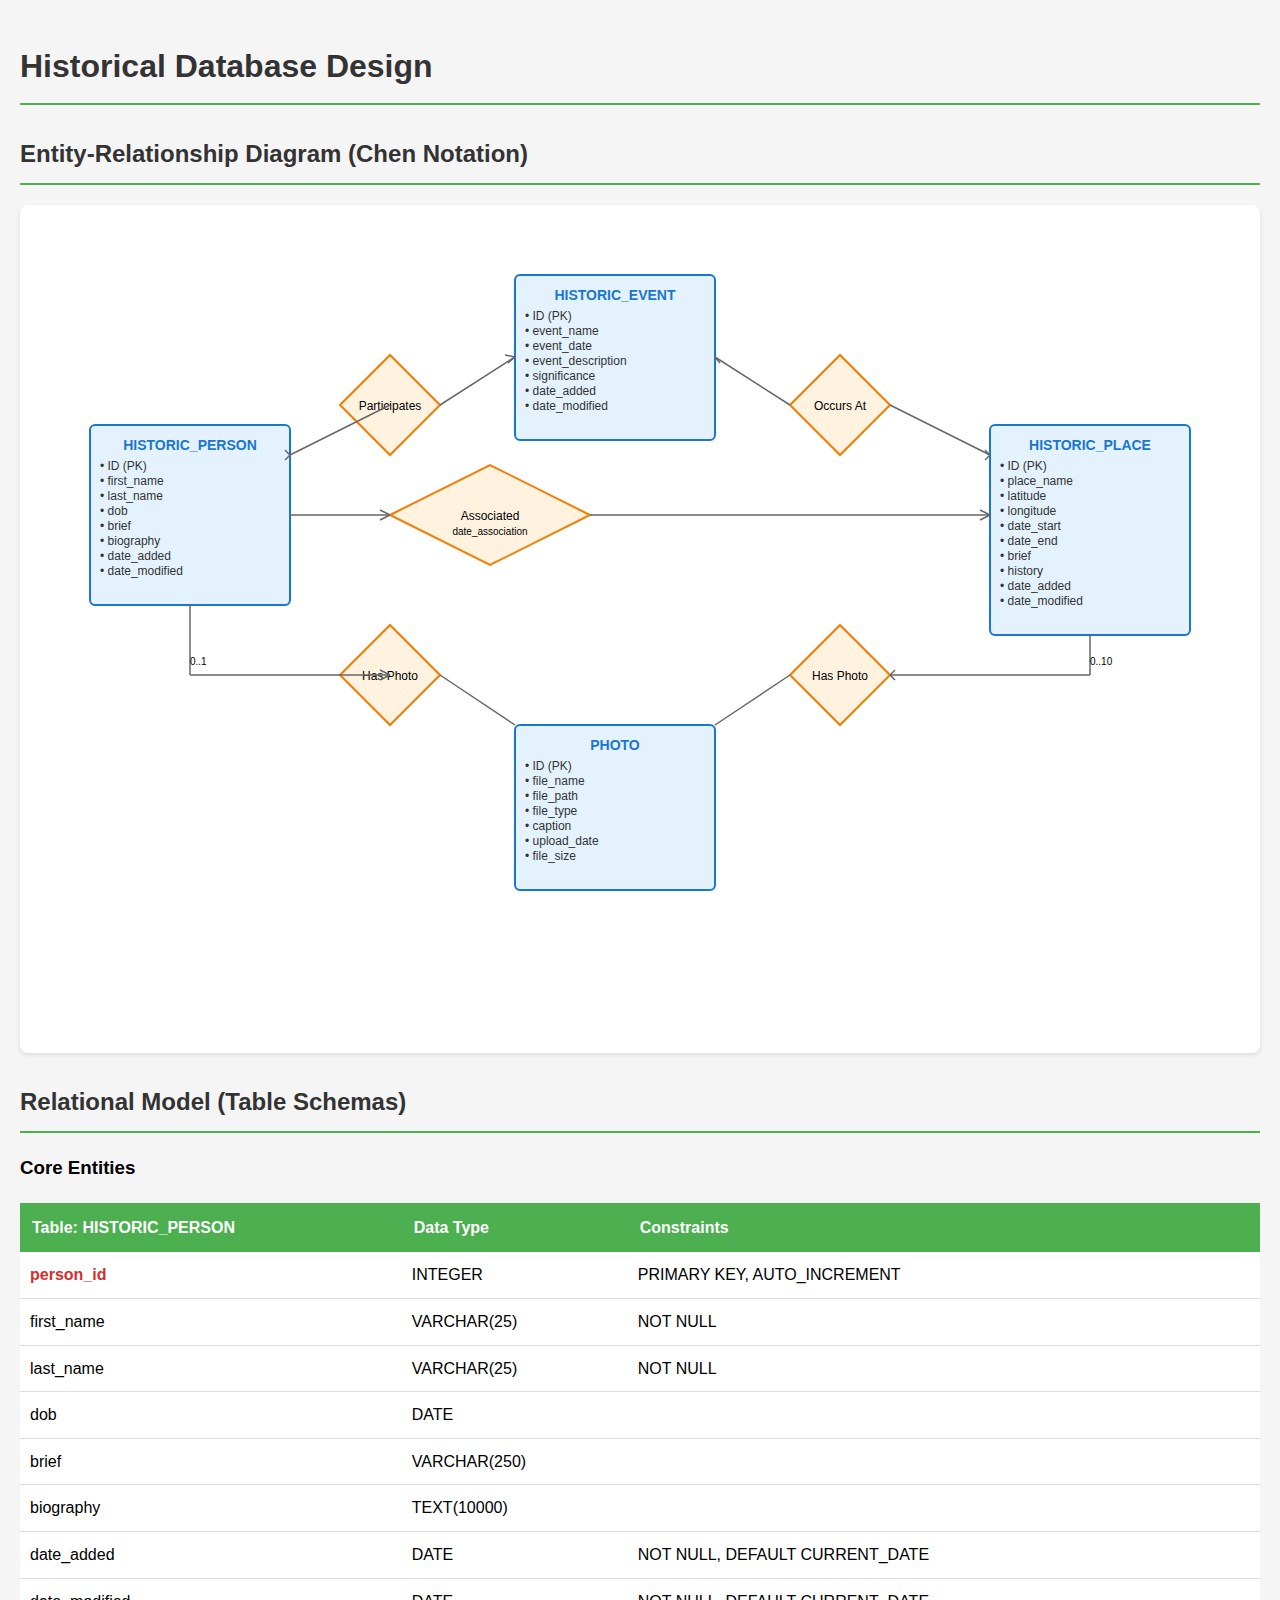
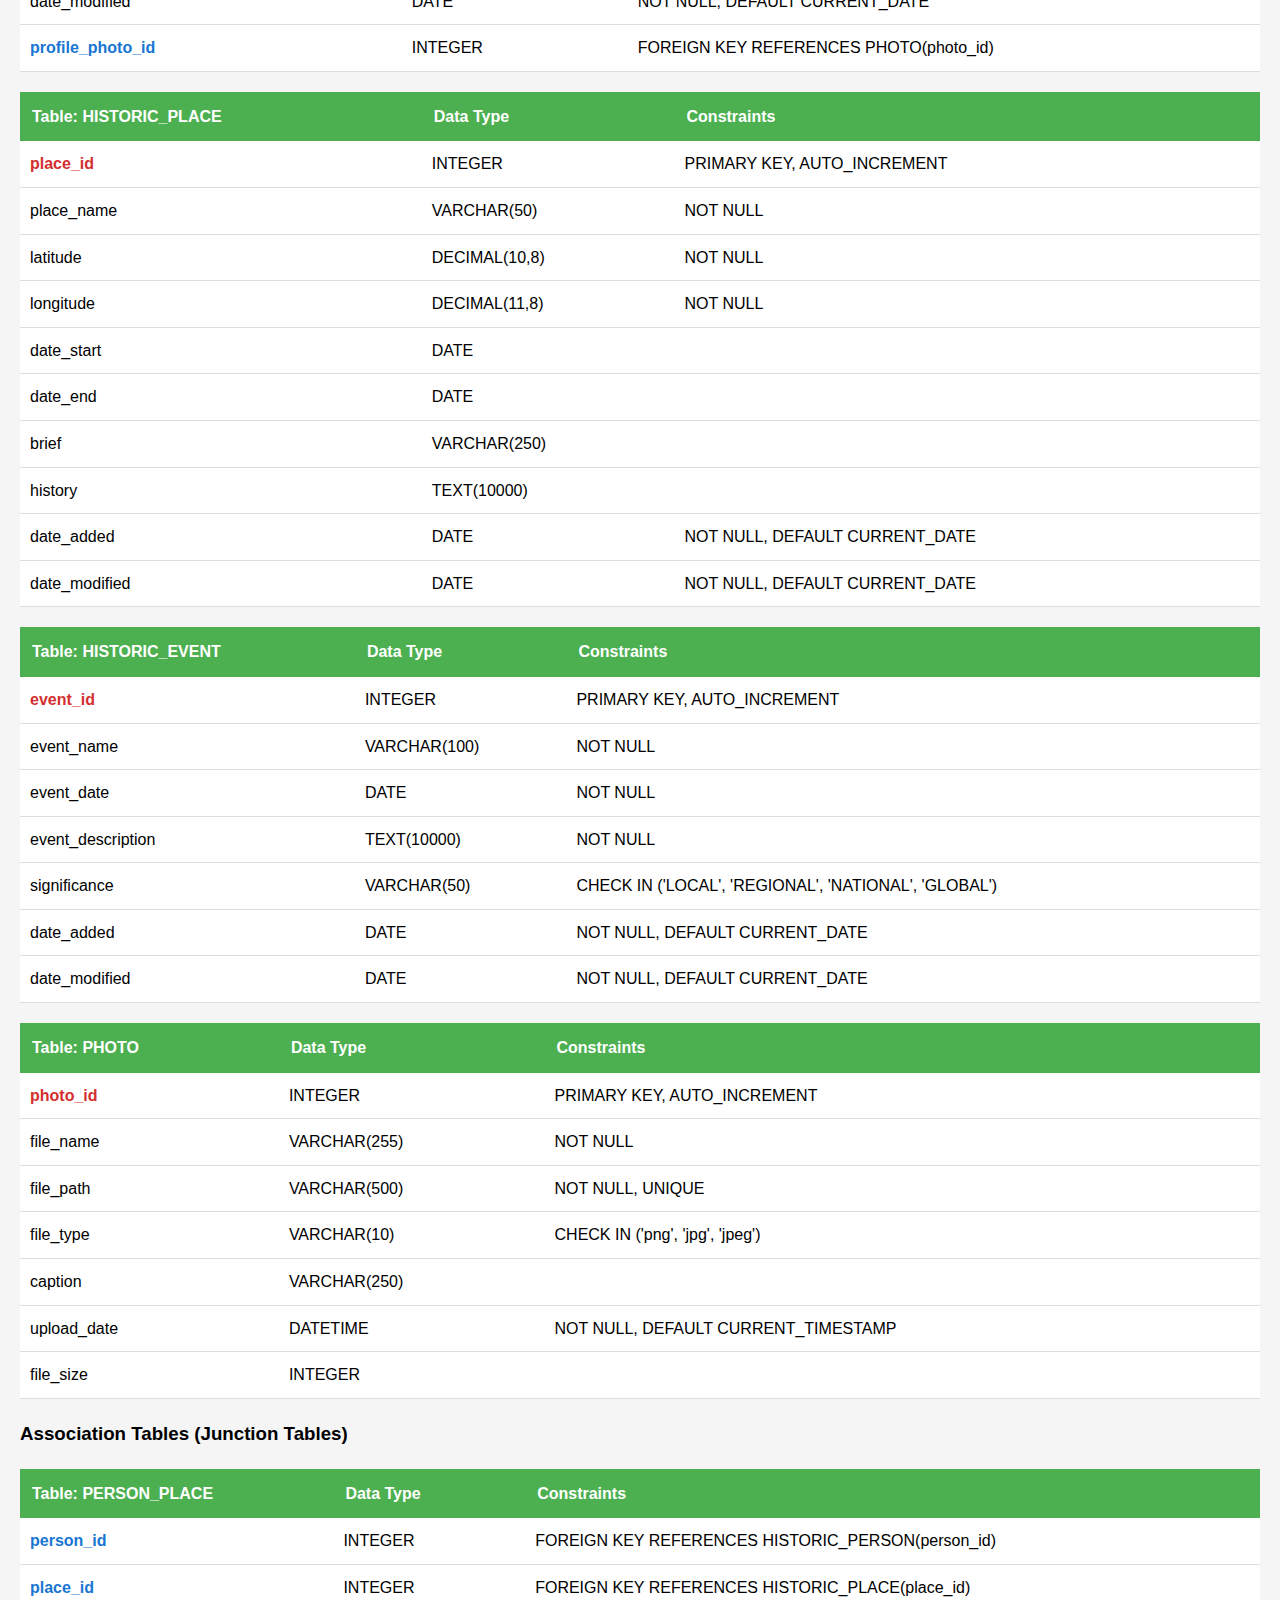
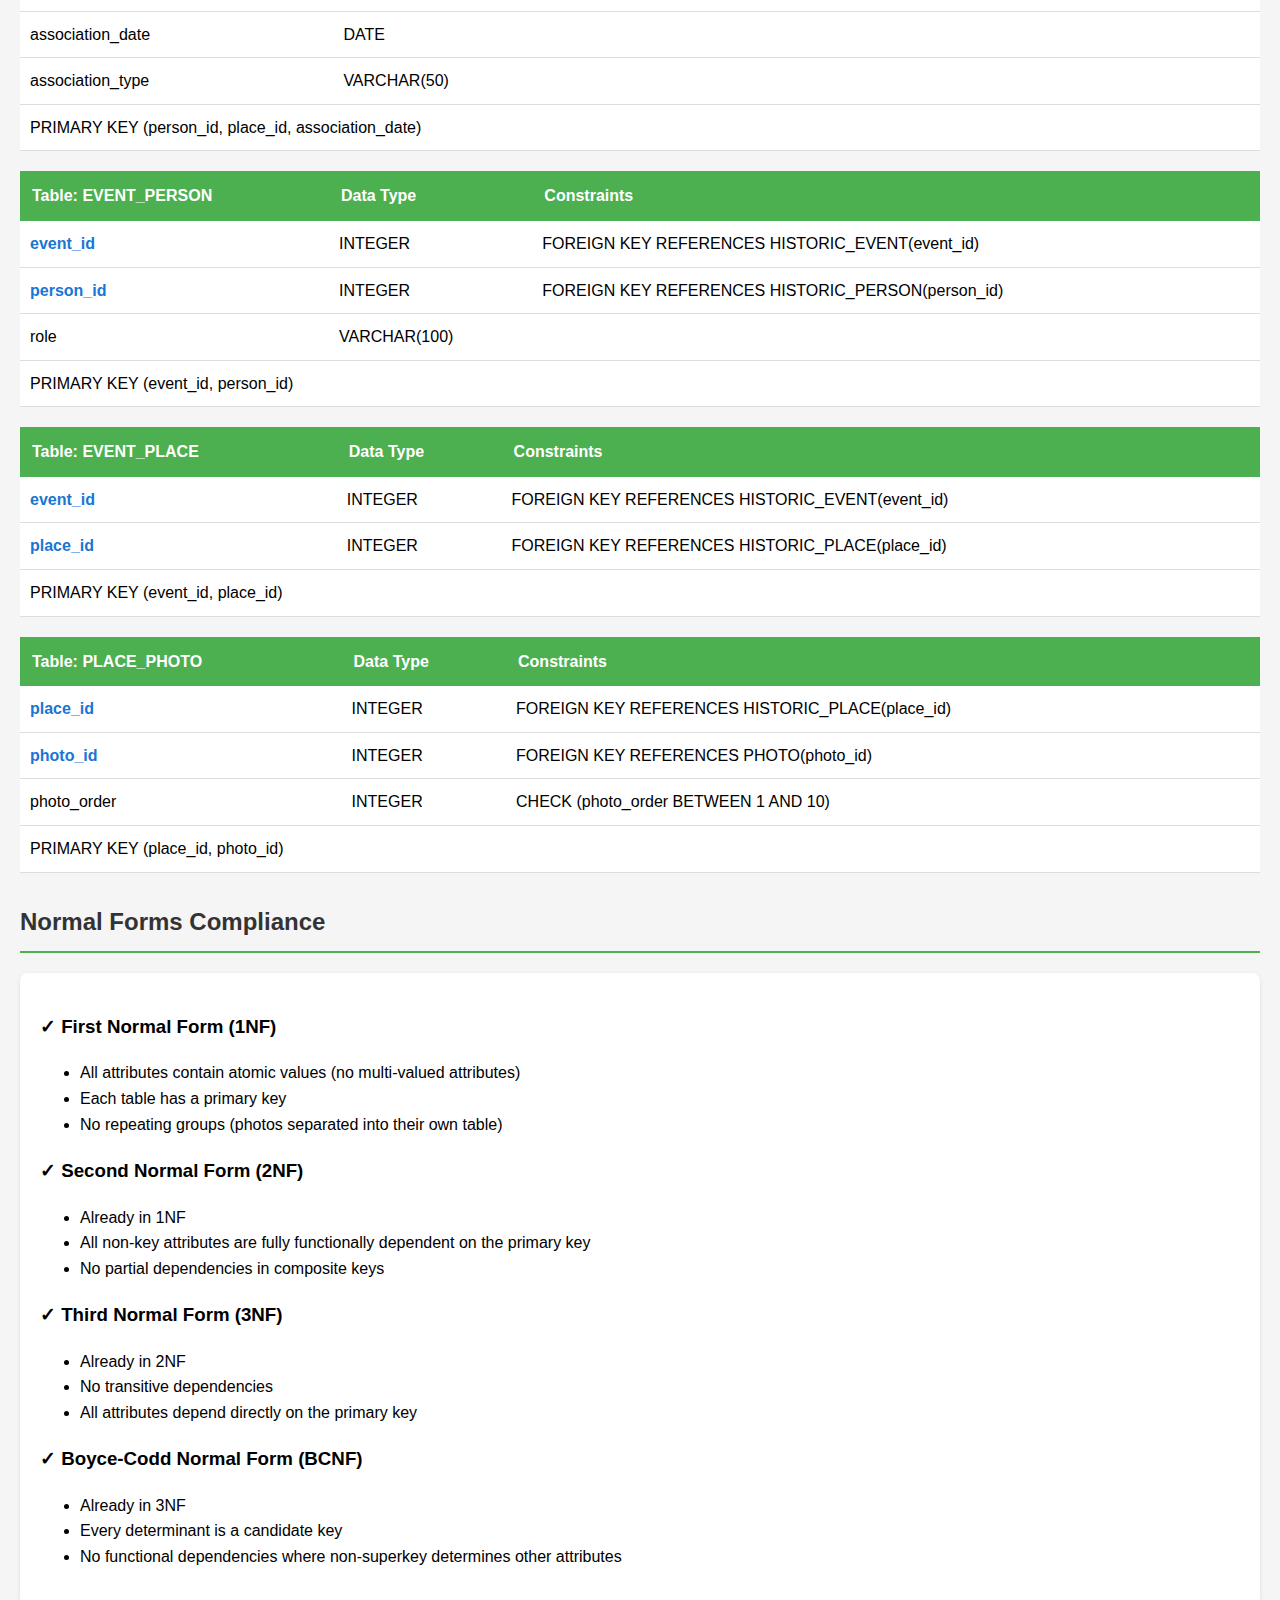
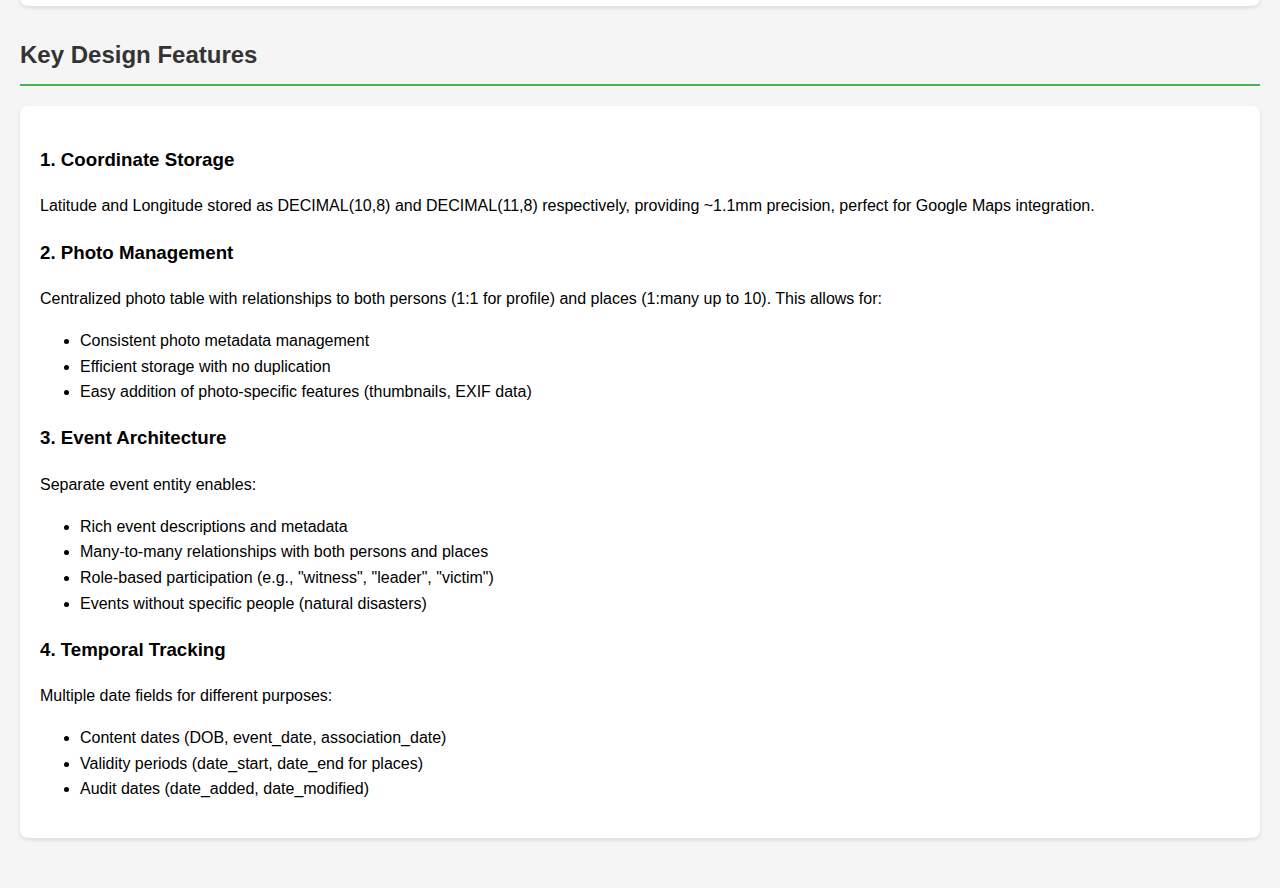
<file: docs/cairo_historic_db_erd.html>
<!DOCTYPE html>
<html lang="en">
<head>
    <meta charset="UTF-8">
    <meta name="viewport" content="width=device-width, initial-scale=1.0">
    <title>Historical Database Design</title>
    <style>
        body {
            font-family: 'Segoe UI', Tahoma, Geneva, Verdana, sans-serif;
            line-height: 1.6;
            max-width: 1400px;
            margin: 0 auto;
            padding: 20px;
            background: #f5f5f5;
        }
        h1, h2 {
            color: #333;
            border-bottom: 2px solid #4CAF50;
            padding-bottom: 10px;
        }
        .diagram-container {
            background: white;
            border-radius: 8px;
            padding: 20px;
            margin: 20px 0;
            box-shadow: 0 2px 4px rgba(0,0,0,0.1);
        }
        svg {
            width: 100%;
            height: auto;
        }
        .entity {
            fill: #e3f2fd;
            stroke: #1976d2;
            stroke-width: 2;
        }
        .entity-title {
            fill: #1976d2;
            font-weight: bold;
            font-size: 14px;
        }
        .attribute {
            fill: #333;
            font-size: 12px;
        }
        .relationship {
            fill: #fff3e0;
            stroke: #f57c00;
            stroke-width: 2;
        }
        .line {
            stroke: #666;
            stroke-width: 1.5;
            fill: none;
        }
        .crow-foot {
            stroke: #666;
            stroke-width: 1.5;
            fill: none;
        }
        table {
            width: 100%;
            border-collapse: collapse;
            margin: 20px 0;
            background: white;
        }
        th {
            background: #4CAF50;
            color: white;
            padding: 12px;
            text-align: left;
            font-weight: bold;
        }
        td {
            padding: 10px;
            border-bottom: 1px solid #ddd;
        }
        tr:hover {
            background: #f5f5f5;
        }
        .pk {
            color: #d32f2f;
            font-weight: bold;
        }
        .fk {
            color: #1976d2;
            font-weight: bold;
        }
        .section {
            margin: 30px 0;
        }
    </style>
</head>
<body>
    <h1>Historical Database Design</h1>
    
    <div class="section">
        <h2>Entity-Relationship Diagram (Chen Notation)</h2>
        <div class="diagram-container">
            <svg viewBox="0 0 1200 800" xmlns="http://www.w3.org/2000/svg">
                <!-- Historic Person Entity -->
                <rect class="entity" x="50" y="200" width="200" height="180" rx="5"/>
                <text class="entity-title" x="150" y="225" text-anchor="middle">HISTORIC_PERSON</text>
                <text class="attribute" x="60" y="245">• ID (PK)</text>
                <text class="attribute" x="60" y="260">• first_name</text>
                <text class="attribute" x="60" y="275">• last_name</text>
                <text class="attribute" x="60" y="290">• dob</text>
                <text class="attribute" x="60" y="305">• brief</text>
                <text class="attribute" x="60" y="320">• biography</text>
                <text class="attribute" x="60" y="335">• date_added</text>
                <text class="attribute" x="60" y="350">• date_modified</text>
                
                <!-- Historic Place Entity -->
                <rect class="entity" x="950" y="200" width="200" height="210" rx="5"/>
                <text class="entity-title" x="1050" y="225" text-anchor="middle">HISTORIC_PLACE</text>
                <text class="attribute" x="960" y="245">• ID (PK)</text>
                <text class="attribute" x="960" y="260">• place_name</text>
                <text class="attribute" x="960" y="275">• latitude</text>
                <text class="attribute" x="960" y="290">• longitude</text>
                <text class="attribute" x="960" y="305">• date_start</text>
                <text class="attribute" x="960" y="320">• date_end</text>
                <text class="attribute" x="960" y="335">• brief</text>
                <text class="attribute" x="960" y="350">• history</text>
                <text class="attribute" x="960" y="365">• date_added</text>
                <text class="attribute" x="960" y="380">• date_modified</text>
                
                <!-- Historic Event Entity -->
                <rect class="entity" x="475" y="50" width="200" height="165" rx="5"/>
                <text class="entity-title" x="575" y="75" text-anchor="middle">HISTORIC_EVENT</text>
                <text class="attribute" x="485" y="95">• ID (PK)</text>
                <text class="attribute" x="485" y="110">• event_name</text>
                <text class="attribute" x="485" y="125">• event_date</text>
                <text class="attribute" x="485" y="140">• event_description</text>
                <text class="attribute" x="485" y="155">• significance</text>
                <text class="attribute" x="485" y="170">• date_added</text>
                <text class="attribute" x="485" y="185">• date_modified</text>
                
                <!-- Photo Entity -->
                <rect class="entity" x="475" y="500" width="200" height="165" rx="5"/>
                <text class="entity-title" x="575" y="525" text-anchor="middle">PHOTO</text>
                <text class="attribute" x="485" y="545">• ID (PK)</text>
                <text class="attribute" x="485" y="560">• file_name</text>
                <text class="attribute" x="485" y="575">• file_path</text>
                <text class="attribute" x="485" y="590">• file_type</text>
                <text class="attribute" x="485" y="605">• caption</text>
                <text class="attribute" x="485" y="620">• upload_date</text>
                <text class="attribute" x="485" y="635">• file_size</text>
                
                <!-- Person-Place Association -->
                <polygon class="relationship" points="350,290 450,240 550,290 450,340"/>
                <text x="450" y="295" text-anchor="middle" font-size="12">Associated</text>
                <text x="450" y="310" text-anchor="middle" font-size="10">date_association</text>
                
                <!-- Person-Event Participation -->
                <polygon class="relationship" points="300,180 350,130 400,180 350,230"/>
                <text x="350" y="185" text-anchor="middle" font-size="12">Participates</text>
                
                <!-- Place-Event Location -->
                <polygon class="relationship" points="750,180 800,130 850,180 800,230"/>
                <text x="800" y="185" text-anchor="middle" font-size="12">Occurs At</text>
                
                <!-- Photo Relationships -->
                <polygon class="relationship" points="300,450 350,400 400,450 350,500"/>
                <text x="350" y="455" text-anchor="middle" font-size="12">Has Photo</text>
                
                <polygon class="relationship" points="750,450 800,400 850,450 800,500"/>
                <text x="800" y="455" text-anchor="middle" font-size="12">Has Photo</text>
                
                <!-- Relationship Lines -->
                <!-- Person to Association -->
                <line class="line" x1="250" y1="290" x2="350" y2="290"/>
                <line class="crow-foot" x1="340" y1="285" x2="350" y2="290"/>
                <line class="crow-foot" x1="340" y1="295" x2="350" y2="290"/>
                
                <!-- Association to Place -->
                <line class="line" x1="550" y1="290" x2="950" y2="290"/>
                <line class="crow-foot" x1="940" y1="285" x2="950" y2="290"/>
                <line class="crow-foot" x1="940" y1="295" x2="950" y2="290"/>
                
                <!-- Person to Event -->
                <line class="line" x1="250" y1="230" x2="350" y2="180"/>
                <line class="crow-foot" x1="245" y1="225" x2="250" y2="230"/>
                <line class="crow-foot" x1="245" y1="235" x2="250" y2="230"/>
                
                <line class="line" x1="400" y1="180" x2="475" y2="132"/>
                <line class="crow-foot" x1="465" y1="130" x2="475" y2="132"/>
                <line class="crow-foot" x1="468" y1="138" x2="475" y2="132"/>
                
                <!-- Place to Event -->
                <line class="line" x1="950" y1="230" x2="850" y2="180"/>
                <line class="crow-foot" x1="945" y1="225" x2="950" y2="230"/>
                <line class="crow-foot" x1="945" y1="235" x2="950" y2="230"/>
                
                <line class="line" x1="750" y1="180" x2="675" y2="132"/>
                <line class="crow-foot" x1="675" y1="130" x2="675" y2="132"/>
                <line class="crow-foot" x1="680" y1="138" x2="675" y2="132"/>
                
                <!-- Person to Photo -->
                <line class="line" x1="150" y1="380" x2="150" y2="450"/>
                <line class="line" x1="150" y1="450" x2="350" y2="450"/>
                <line class="crow-foot" x1="340" y1="445" x2="350" y2="450"/>
                <line class="crow-foot" x1="340" y1="455" x2="350" y2="450"/>
                
                <line class="line" x1="400" y1="450" x2="475" y2="500"/>
                <text x="150" y="440" font-size="10">0..1</text>
                
                <!-- Place to Photo -->
                <line class="line" x1="1050" y1="410" x2="1050" y2="450"/>
                <line class="line" x1="1050" y1="450" x2="850" y2="450"/>
                <line class="crow-foot" x1="855" y1="445" x2="850" y2="450"/>
                <line class="crow-foot" x1="855" y1="455" x2="850" y2="450"/>
                
                <line class="line" x1="750" y1="450" x2="675" y2="500"/>
                <text x="1050" y="440" font-size="10">0..10</text>
            </svg>
        </div>
    </div>

    <div class="section">
        <h2>Relational Model (Table Schemas)</h2>
        
        <h3>Core Entities</h3>
        <table>
            <tr>
                <th>Table: HISTORIC_PERSON</th>
                <th>Data Type</th>
                <th>Constraints</th>
            </tr>
            <tr><td><span class="pk">person_id</span></td><td>INTEGER</td><td>PRIMARY KEY, AUTO_INCREMENT</td></tr>
            <tr><td>first_name</td><td>VARCHAR(25)</td><td>NOT NULL</td></tr>
            <tr><td>last_name</td><td>VARCHAR(25)</td><td>NOT NULL</td></tr>
            <tr><td>dob</td><td>DATE</td><td></td></tr>
            <tr><td>brief</td><td>VARCHAR(250)</td><td></td></tr>
            <tr><td>biography</td><td>TEXT(10000)</td><td></td></tr>
            <tr><td>date_added</td><td>DATE</td><td>NOT NULL, DEFAULT CURRENT_DATE</td></tr>
            <tr><td>date_modified</td><td>DATE</td><td>NOT NULL, DEFAULT CURRENT_DATE</td></tr>
            <tr><td><span class="fk">profile_photo_id</span></td><td>INTEGER</td><td>FOREIGN KEY REFERENCES PHOTO(photo_id)</td></tr>
        </table>

        <table>
            <tr>
                <th>Table: HISTORIC_PLACE</th>
                <th>Data Type</th>
                <th>Constraints</th>
            </tr>
            <tr><td><span class="pk">place_id</span></td><td>INTEGER</td><td>PRIMARY KEY, AUTO_INCREMENT</td></tr>
            <tr><td>place_name</td><td>VARCHAR(50)</td><td>NOT NULL</td></tr>
            <tr><td>latitude</td><td>DECIMAL(10,8)</td><td>NOT NULL</td></tr>
            <tr><td>longitude</td><td>DECIMAL(11,8)</td><td>NOT NULL</td></tr>
            <tr><td>date_start</td><td>DATE</td><td></td></tr>
            <tr><td>date_end</td><td>DATE</td><td></td></tr>
            <tr><td>brief</td><td>VARCHAR(250)</td><td></td></tr>
            <tr><td>history</td><td>TEXT(10000)</td><td></td></tr>
            <tr><td>date_added</td><td>DATE</td><td>NOT NULL, DEFAULT CURRENT_DATE</td></tr>
            <tr><td>date_modified</td><td>DATE</td><td>NOT NULL, DEFAULT CURRENT_DATE</td></tr>
        </table>

        <table>
            <tr>
                <th>Table: HISTORIC_EVENT</th>
                <th>Data Type</th>
                <th>Constraints</th>
            </tr>
            <tr><td><span class="pk">event_id</span></td><td>INTEGER</td><td>PRIMARY KEY, AUTO_INCREMENT</td></tr>
            <tr><td>event_name</td><td>VARCHAR(100)</td><td>NOT NULL</td></tr>
            <tr><td>event_date</td><td>DATE</td><td>NOT NULL</td></tr>
            <tr><td>event_description</td><td>TEXT(10000)</td><td>NOT NULL</td></tr>
            <tr><td>significance</td><td>VARCHAR(50)</td><td>CHECK IN ('LOCAL', 'REGIONAL', 'NATIONAL', 'GLOBAL')</td></tr>
            <tr><td>date_added</td><td>DATE</td><td>NOT NULL, DEFAULT CURRENT_DATE</td></tr>
            <tr><td>date_modified</td><td>DATE</td><td>NOT NULL, DEFAULT CURRENT_DATE</td></tr>
        </table>

        <table>
            <tr>
                <th>Table: PHOTO</th>
                <th>Data Type</th>
                <th>Constraints</th>
            </tr>
            <tr><td><span class="pk">photo_id</span></td><td>INTEGER</td><td>PRIMARY KEY, AUTO_INCREMENT</td></tr>
            <tr><td>file_name</td><td>VARCHAR(255)</td><td>NOT NULL</td></tr>
            <tr><td>file_path</td><td>VARCHAR(500)</td><td>NOT NULL, UNIQUE</td></tr>
            <tr><td>file_type</td><td>VARCHAR(10)</td><td>CHECK IN ('png', 'jpg', 'jpeg')</td></tr>
            <tr><td>caption</td><td>VARCHAR(250)</td><td></td></tr>
            <tr><td>upload_date</td><td>DATETIME</td><td>NOT NULL, DEFAULT CURRENT_TIMESTAMP</td></tr>
            <tr><td>file_size</td><td>INTEGER</td><td></td></tr>
        </table>

        <h3>Association Tables (Junction Tables)</h3>
        <table>
            <tr>
                <th>Table: PERSON_PLACE</th>
                <th>Data Type</th>
                <th>Constraints</th>
            </tr>
            <tr><td><span class="fk">person_id</span></td><td>INTEGER</td><td>FOREIGN KEY REFERENCES HISTORIC_PERSON(person_id)</td></tr>
            <tr><td><span class="fk">place_id</span></td><td>INTEGER</td><td>FOREIGN KEY REFERENCES HISTORIC_PLACE(place_id)</td></tr>
            <tr><td>association_date</td><td>DATE</td><td></td></tr>
            <tr><td>association_type</td><td>VARCHAR(50)</td><td></td></tr>
            <tr><td colspan="3">PRIMARY KEY (person_id, place_id, association_date)</td></tr>
        </table>

        <table>
            <tr>
                <th>Table: EVENT_PERSON</th>
                <th>Data Type</th>
                <th>Constraints</th>
            </tr>
            <tr><td><span class="fk">event_id</span></td><td>INTEGER</td><td>FOREIGN KEY REFERENCES HISTORIC_EVENT(event_id)</td></tr>
            <tr><td><span class="fk">person_id</span></td><td>INTEGER</td><td>FOREIGN KEY REFERENCES HISTORIC_PERSON(person_id)</td></tr>
            <tr><td>role</td><td>VARCHAR(100)</td><td></td></tr>
            <tr><td colspan="3">PRIMARY KEY (event_id, person_id)</td></tr>
        </table>

        <table>
            <tr>
                <th>Table: EVENT_PLACE</th>
                <th>Data Type</th>
                <th>Constraints</th>
            </tr>
            <tr><td><span class="fk">event_id</span></td><td>INTEGER</td><td>FOREIGN KEY REFERENCES HISTORIC_EVENT(event_id)</td></tr>
            <tr><td><span class="fk">place_id</span></td><td>INTEGER</td><td>FOREIGN KEY REFERENCES HISTORIC_PLACE(place_id)</td></tr>
            <tr><td colspan="3">PRIMARY KEY (event_id, place_id)</td></tr>
        </table>

        <table>
            <tr>
                <th>Table: PLACE_PHOTO</th>
                <th>Data Type</th>
                <th>Constraints</th>
            </tr>
            <tr><td><span class="fk">place_id</span></td><td>INTEGER</td><td>FOREIGN KEY REFERENCES HISTORIC_PLACE(place_id)</td></tr>
            <tr><td><span class="fk">photo_id</span></td><td>INTEGER</td><td>FOREIGN KEY REFERENCES PHOTO(photo_id)</td></tr>
            <tr><td>photo_order</td><td>INTEGER</td><td>CHECK (photo_order BETWEEN 1 AND 10)</td></tr>
            <tr><td colspan="3">PRIMARY KEY (place_id, photo_id)</td></tr>
        </table>
    </div>

    <div class="section">
        <h2>Normal Forms Compliance</h2>
        <div class="diagram-container">
            <h3>✓ First Normal Form (1NF)</h3>
            <ul>
                <li>All attributes contain atomic values (no multi-valued attributes)</li>
                <li>Each table has a primary key</li>
                <li>No repeating groups (photos separated into their own table)</li>
            </ul>

            <h3>✓ Second Normal Form (2NF)</h3>
            <ul>
                <li>Already in 1NF</li>
                <li>All non-key attributes are fully functionally dependent on the primary key</li>
                <li>No partial dependencies in composite keys</li>
            </ul>

            <h3>✓ Third Normal Form (3NF)</h3>
            <ul>
                <li>Already in 2NF</li>
                <li>No transitive dependencies</li>
                <li>All attributes depend directly on the primary key</li>
            </ul>

            <h3>✓ Boyce-Codd Normal Form (BCNF)</h3>
            <ul>
                <li>Already in 3NF</li>
                <li>Every determinant is a candidate key</li>
                <li>No functional dependencies where non-superkey determines other attributes</li>
            </ul>
        </div>
    </div>

    <div class="section">
        <h2>Key Design Features</h2>
        <div class="diagram-container">
            <h3>1. Coordinate Storage</h3>
            <p>Latitude and Longitude stored as DECIMAL(10,8) and DECIMAL(11,8) respectively, providing ~1.1mm precision, perfect for Google Maps integration.</p>

            <h3>2. Photo Management</h3>
            <p>Centralized photo table with relationships to both persons (1:1 for profile) and places (1:many up to 10). This allows for:</p>
            <ul>
                <li>Consistent photo metadata management</li>
                <li>Efficient storage with no duplication</li>
                <li>Easy addition of photo-specific features (thumbnails, EXIF data)</li>
            </ul>

            <h3>3. Event Architecture</h3>
            <p>Separate event entity enables:</p>
            <ul>
                <li>Rich event descriptions and metadata</li>
                <li>Many-to-many relationships with both persons and places</li>
                <li>Role-based participation (e.g., "witness", "leader", "victim")</li>
                <li>Events without specific people (natural disasters)</li>
            </ul>

            <h3>4. Temporal Tracking</h3>
            <p>Multiple date fields for different purposes:</p>
            <ul>
                <li>Content dates (DOB, event_date, association_date)</li>
                <li>Validity periods (date_start, date_end for places)</li>
                <li>Audit dates (date_added, date_modified)</li>
            </ul>
        </div>
    </div>
</body>
</html>
</file>
